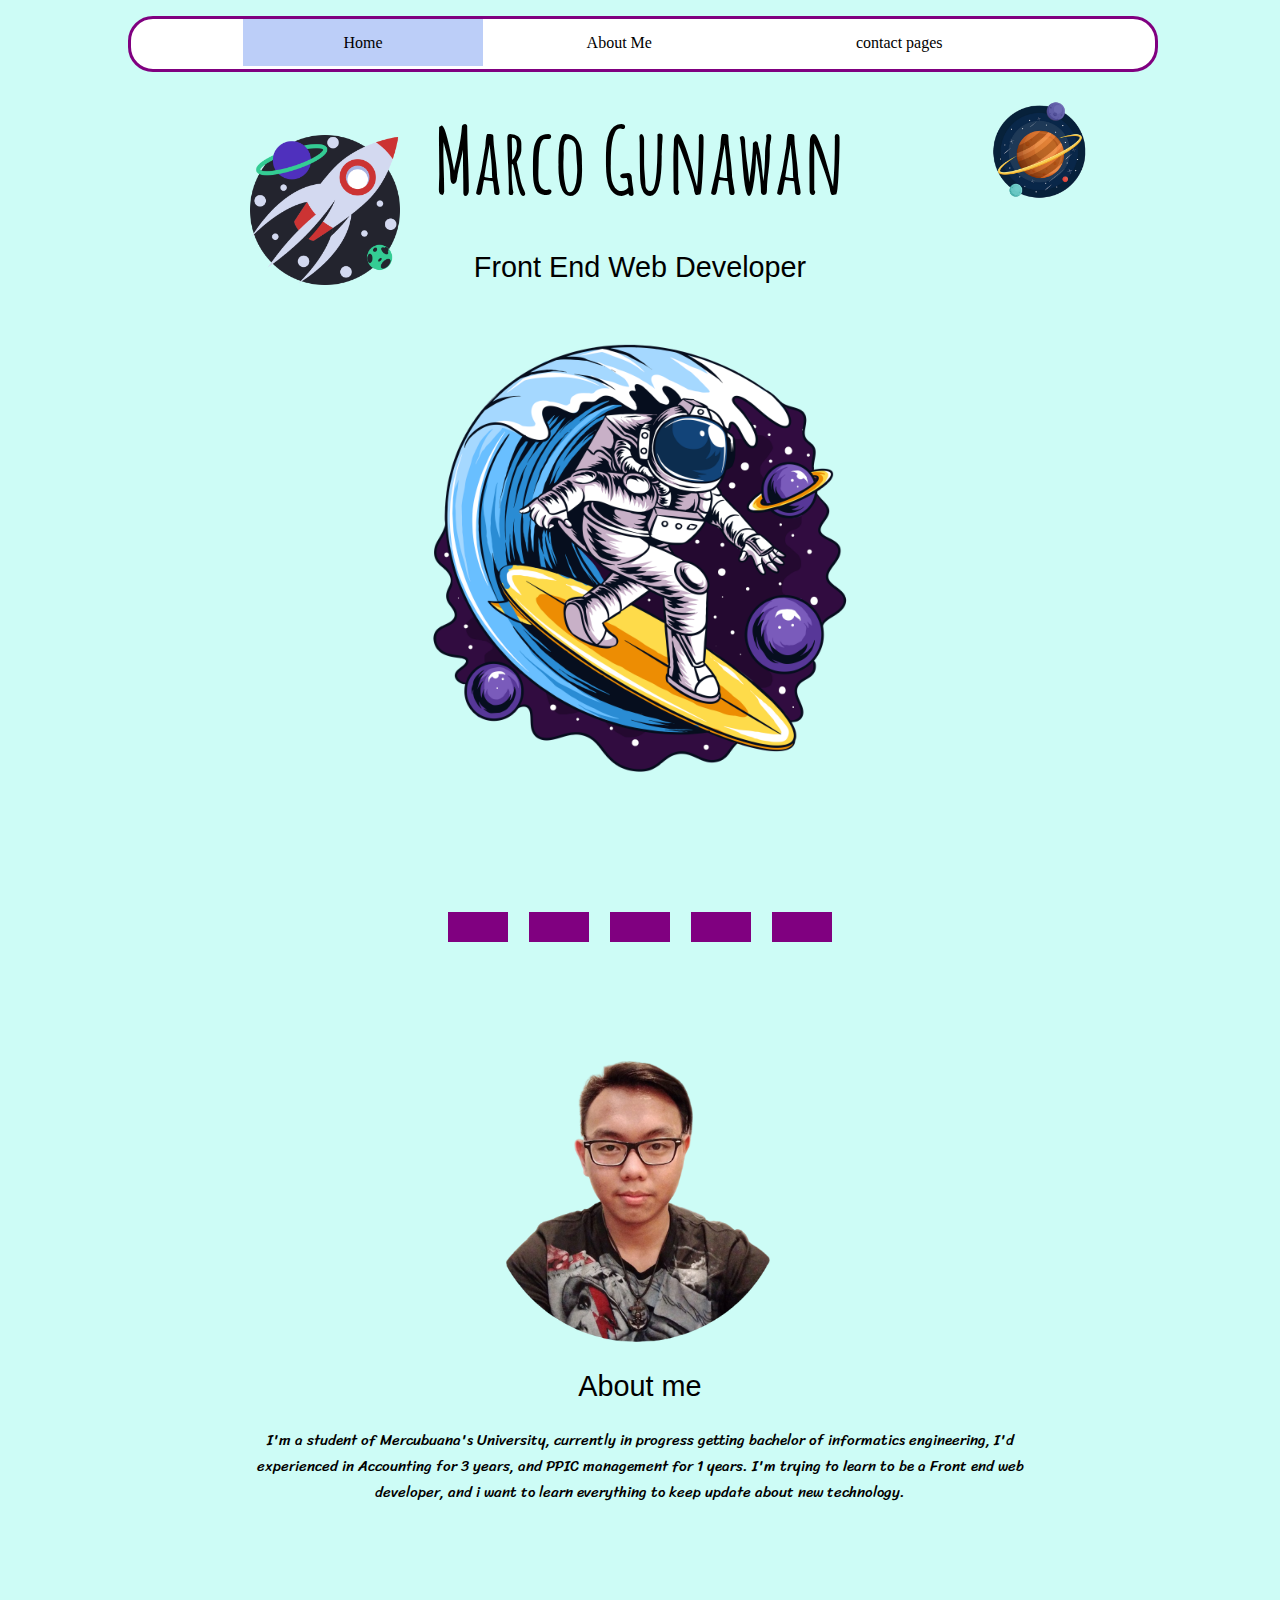
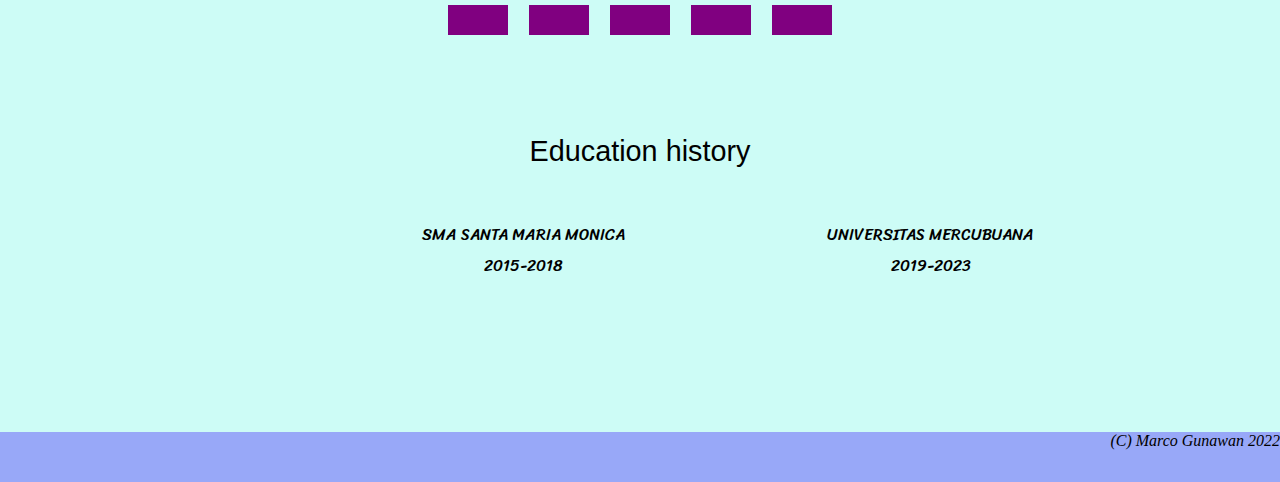
<file: index.html>
<!DOCTYPE html>
<html lang="en" dir="ltr">

<head>
  <meta charset="utf-8">
  <title></title>
  <link rel="stylesheet" href="css/styles.css">
  <link rel="apple-touch-icon" sizes="180x180" href="apple-touch-icon.png">
  <link rel="icon" type="image/png" sizes="32x32" href="favicon-32x32.png">
  <link rel="icon" type="image/png" sizes="16x16" href="favicon-16x16.png">
  <link rel="manifest" href="/site.webmanifest">
  <link rel="preconnect" href="https://fonts.googleapis.com">
  <link rel="preconnect" href="https://fonts.gstatic.com" crossorigin>
  <link href="https://fonts.googleapis.com/css2?family=Amatic+SC:wght@700&family=Charm:wght@700&family=Sriracha&display=swap" rel="stylesheet">


</head>

<body>
  <ul class="menu">
    <div class="mainmenu">
      <div class="mainmenu-fixer">

        <li class="active">Home</li>
        <li>About Me</li>
        <li>contact pages</li>
      </div>
    </div>
  </ul>
  <div class="top">
    <img class="moon" src="images/rocket.png" alt="moon-img">
    <h1>Marco Gunawan</h1>
    <h2>Front End Web Developer</h2>
    <img class="astro" src="images/astro.png" alt="astro-img" width="500px">
    <img class="moon2" src="images/moon.png" alt="moon-img" width="500px">
  </div>

  <hr />

  <div class="body">
    <img class="foto" src="images/Foto.png" alt="me-img" width="400px">
    <h2>About me</h2>
    <p class="aboutme">
      I'm a student of Mercubuana's University, currently in progress getting bachelor of informatics engineering, I'd experienced in Accounting for 3 years, and PPIC management for 1 years.
      I'm trying to learn to be a Front end web developer, and i want to learn everything to keep update about new technology.
    </p>
    <hr />
    <div="border">

    </div>
    <h2>Education history</h2>
    <table>
      <tr>
        <td>SMA SANTA MARIA MONICA</td>
        <td>
          UNIVERSITAS MERCUBUANA
        </td>
      </tr>
      <tr>
        <td>2015-2018</td><td>2019-2023</td>
      </tr>
    </table>


    </div>

  </div>


  <div class="footer">
    <em>
      (C) Marco Gunawan 2022
    </em>
  </div>
</body>

</html>
</file>
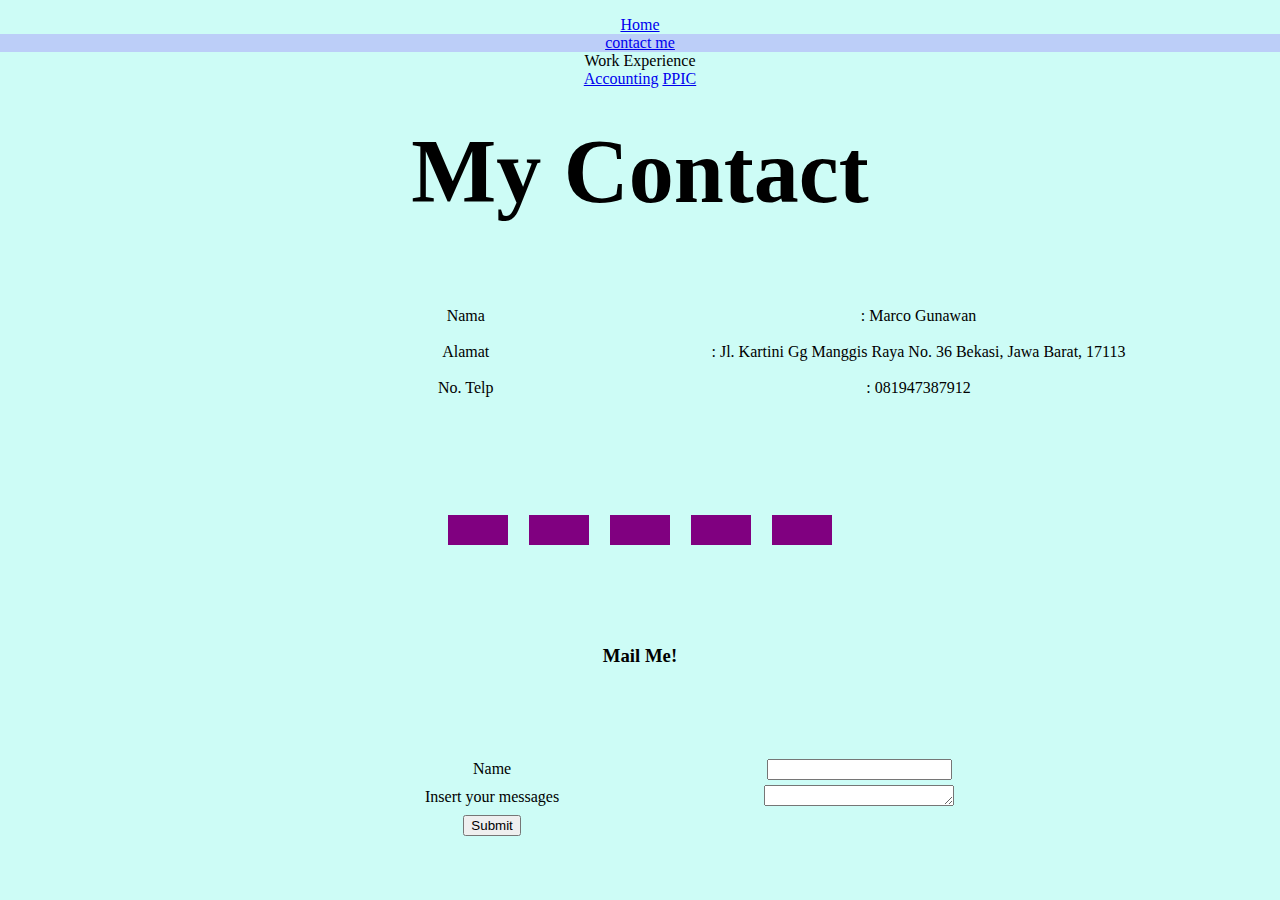
<file: contact-pages.html>
<!DOCTYPE html>
<html lang="en" dir="ltr">
  <head>
    <meta charset="utf-8">
    <title>Contact Pages</title>
    <link rel="stylesheet" href="css/styles.css">
  </head>
  <body>
	<ul class="menu">
		<li><a href="index.html">Home</a></li>
		<li class="active"><a href="contact-pages.html">contact me</a></li>
		<div class="dropdown"><li><a>Work Experience</a><div class="drop"> <a href="accounting.html"> Accounting</a>
				<a href="PPIC.html">PPIC</a> </div></li>
			
</ul>
    <h1>My Contact</h1>
    <table cellspacing="18">
      <tr>
        <td>Nama</td><td>: Marco Gunawan</td>
      </tr>
      <tr>
        <td>Alamat</td><td>: Jl. Kartini Gg Manggis Raya No. 36 Bekasi, Jawa Barat, 17113</td>
      </tr>
      <tr>
        <td>No. Telp</td><td>: 081947387912</td>
      </tr>
    </table>
    <hr>
    <h3>Mail Me!</h3>
    <form action="mailto:mgunawan10@gmail.com" method="post" enctype="text/plain">
      <table cellspacing="5">
        <tr>
          <td> <label for="">Name</label>
          </td>
          <td><input type="text" name="From : " value=""></td><br>
        </tr>
        <tr>
          <td>  <label for="">Insert your messages</label></td>
          <td><textarea name="text" rows="1" cols="21"></textarea></td>
        </tr>
        <tr>
          <td><input type="submit" name=""></td>
        </tr>
      </table>
    </form><br> </body>
</html>
</file>
<file: css/styles.css>
body {
  background-color: #CDFCF6;
  text-align: center;
  margin: 0
}

.menu {
  display: inline-block;
  width: 100%;
  list-style: none;
  padding: 0;
}

.mainmenu {
  border-style: solid;border-color: purple;
  border-radius: 25px;
  background-color: white;
  float: left;
  width: 80%;
  height: 50px;
  margin-left: 10%;
}

.mainmenu li {
  display: inline;
  padding: 15px 100px;
  position: relative;
  top: 15px;
}

.mainmenu li:hover:not(.active) {
  background-color: #BCCEF8;
}

.mainmenu li:hover.active {
  background-color: #CDFCF6;
}

.active {
  background-color: #BCCEF8;
}

h1 {
  color: black;
  font-size: 5.625rem;
  font-family: 'Amatic SC', cursive;
  margin: 0;
  line-height: 1.5;
}

.moon {
  position: absolute;
  left: 250px;
  top: 15%;
  width: 150px;
}

.foto{position:relative;}

.moon2 {
  position: absolute;
  right: 15%;
  top: 100px;
  width: 100px;
}

h2 {
  color: black;
  font-size: 1.8rem;
  font-family: sans-serif;
  font-weight: normal;
}

p {
  font-family: 'Sriracha', cursive;
  font-size: 18px;
}

.aboutme {
  font-size: 15px;
  width: 800px;
  margin: 0 auto;
}

hr {
  border-style: none;
  border-top-style: dashed;
  border-width: 30px;
  width: 30%;
  border-color: purple;
  margin-top: 100px;
  margin-bottom: 100px;
}

table {
  position: relative;
  left:25%;
  margin-top: 50px;
}

td {
  padding: 0 100px;
  font-family: 'Sriracha', cursive;
}

.footer {
  width: 100%;
  height: 50px;
  background-color: #98A8F8;
  margin-top: 150px;
}
em{float:right;}
</file>
